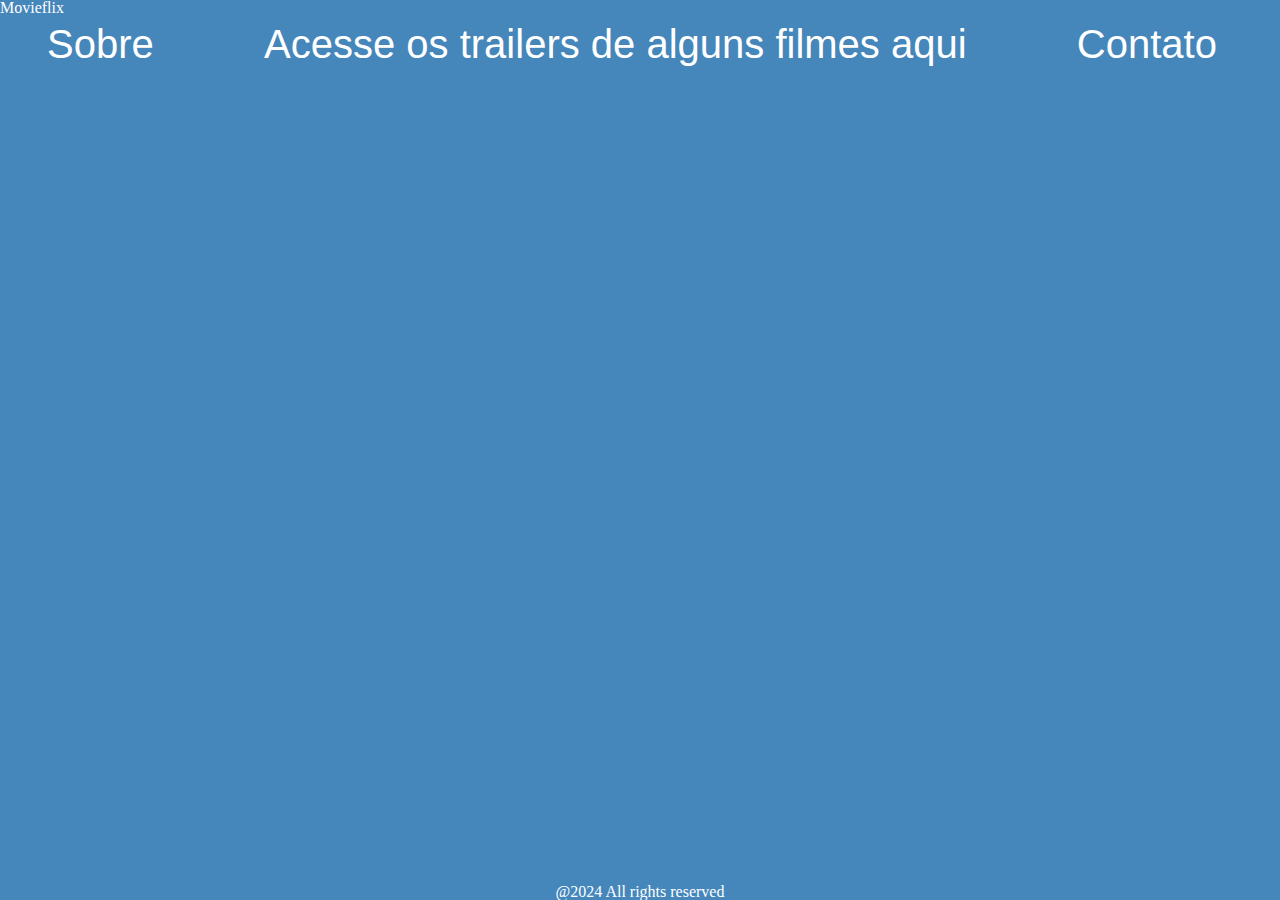
<file: index.html>
<!DOCTYPE html>
<html lang="pt-BR">
<head>
    <meta charset="UTF-8">
    <meta name="viewport" content="width=device-width, initial-scale=1.0">
    <meta name="author" content="Júlia Pereira">
    <meta name="Filmes e séries" content="Site de filmes ">
    <meta name="keywords" content="filmes, streaming">
    <title>Movieflix</title>
    <link rel="stylesheet" href="css/styles.css">
    <link rel="stylesheet" href="css/reset.css">
    <link rel="shortcut icon" href="./img/fazendo-um-filme.png" type="image/x-icon">
</head>
<body>  
  <div><nav class="menu">
  <main>
    <header class="cabeca">
      <h1>Movieflix</h1>
    </header>
  </main>
    <section>
      <ul>
        <li><a href="sobre.html">Sobre</a></li>
        <li><a href="pagina2.html">Acesse os trailers de alguns filmes aqui</a></li>
        <li><a href="mailto:julia.p@estudante.ifro.edu.br">Contato</a></li>
      </ul>
    </section>
    
  </nav>
  </div>

  <div>
    <footer>
      <p>@2024 All rights reserved</p>
  </footer>
  </div>
    
</div>
    

</body>
</html>
</file>
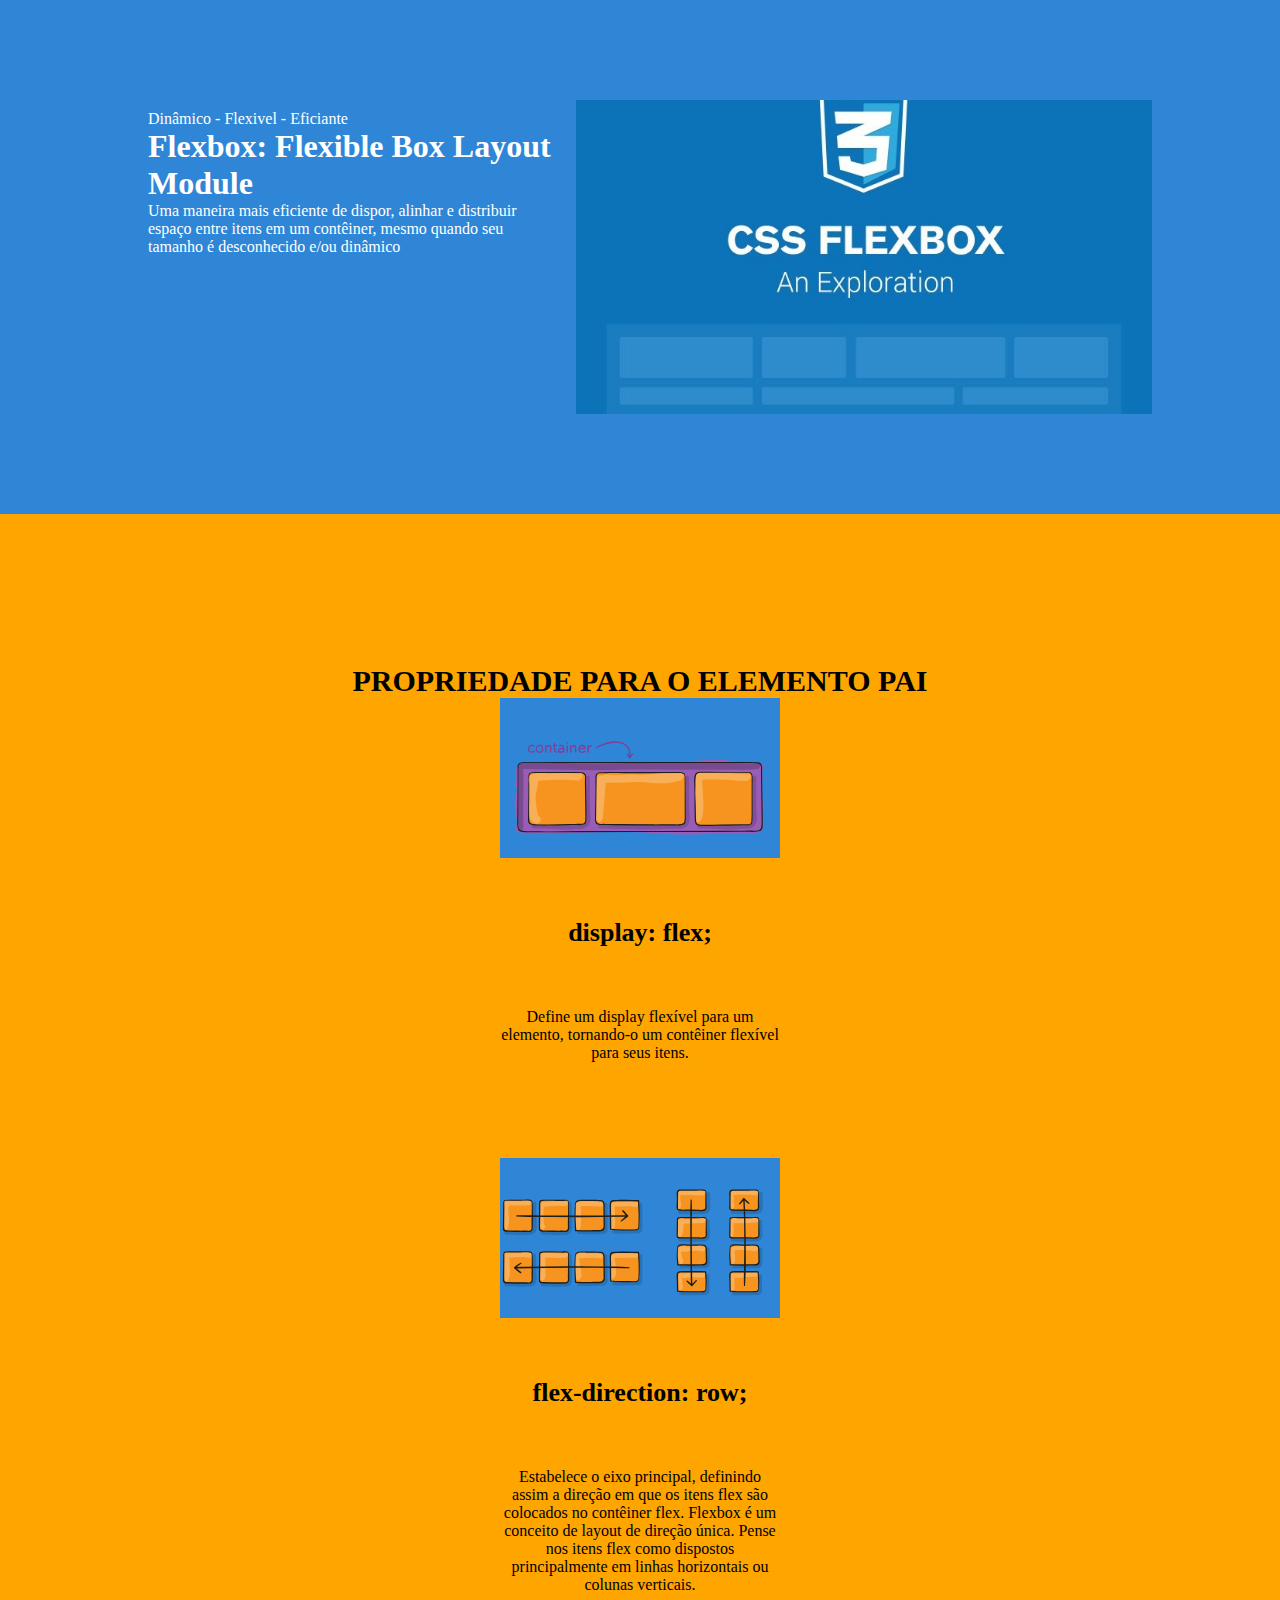
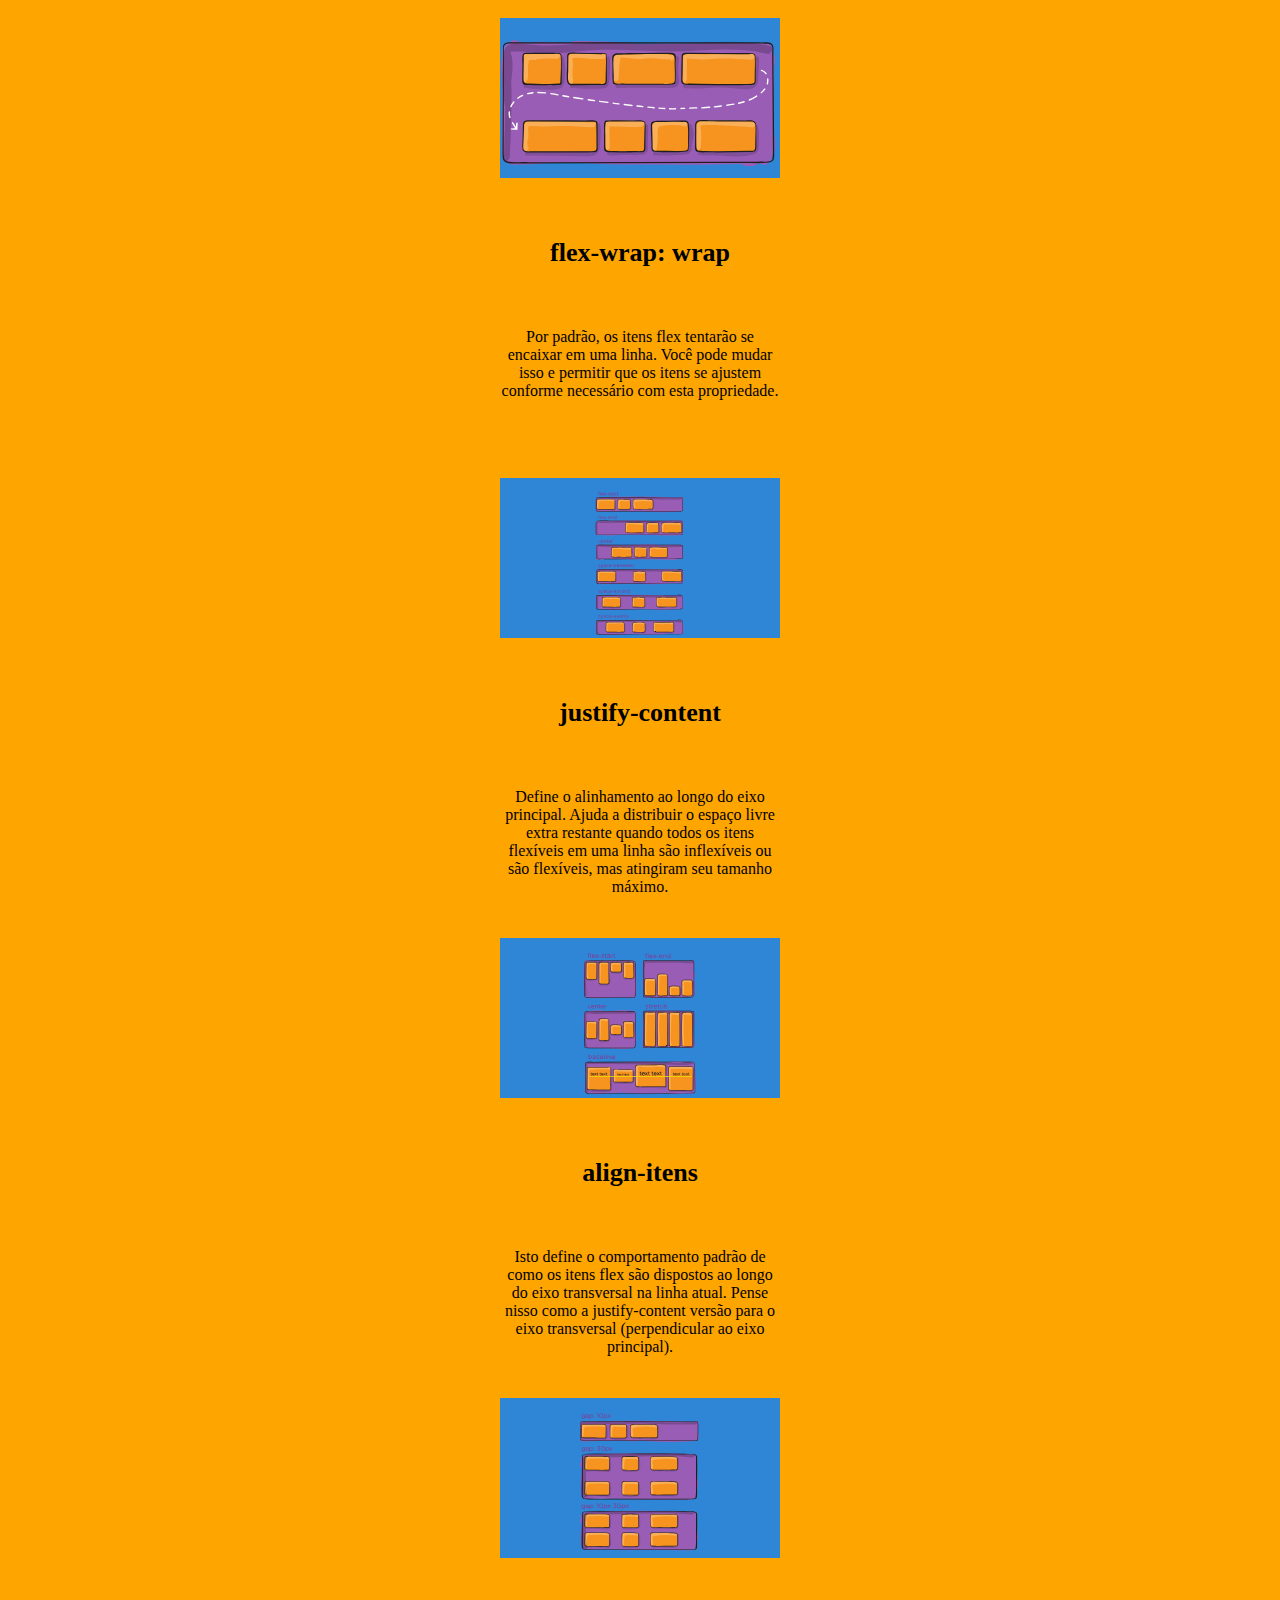
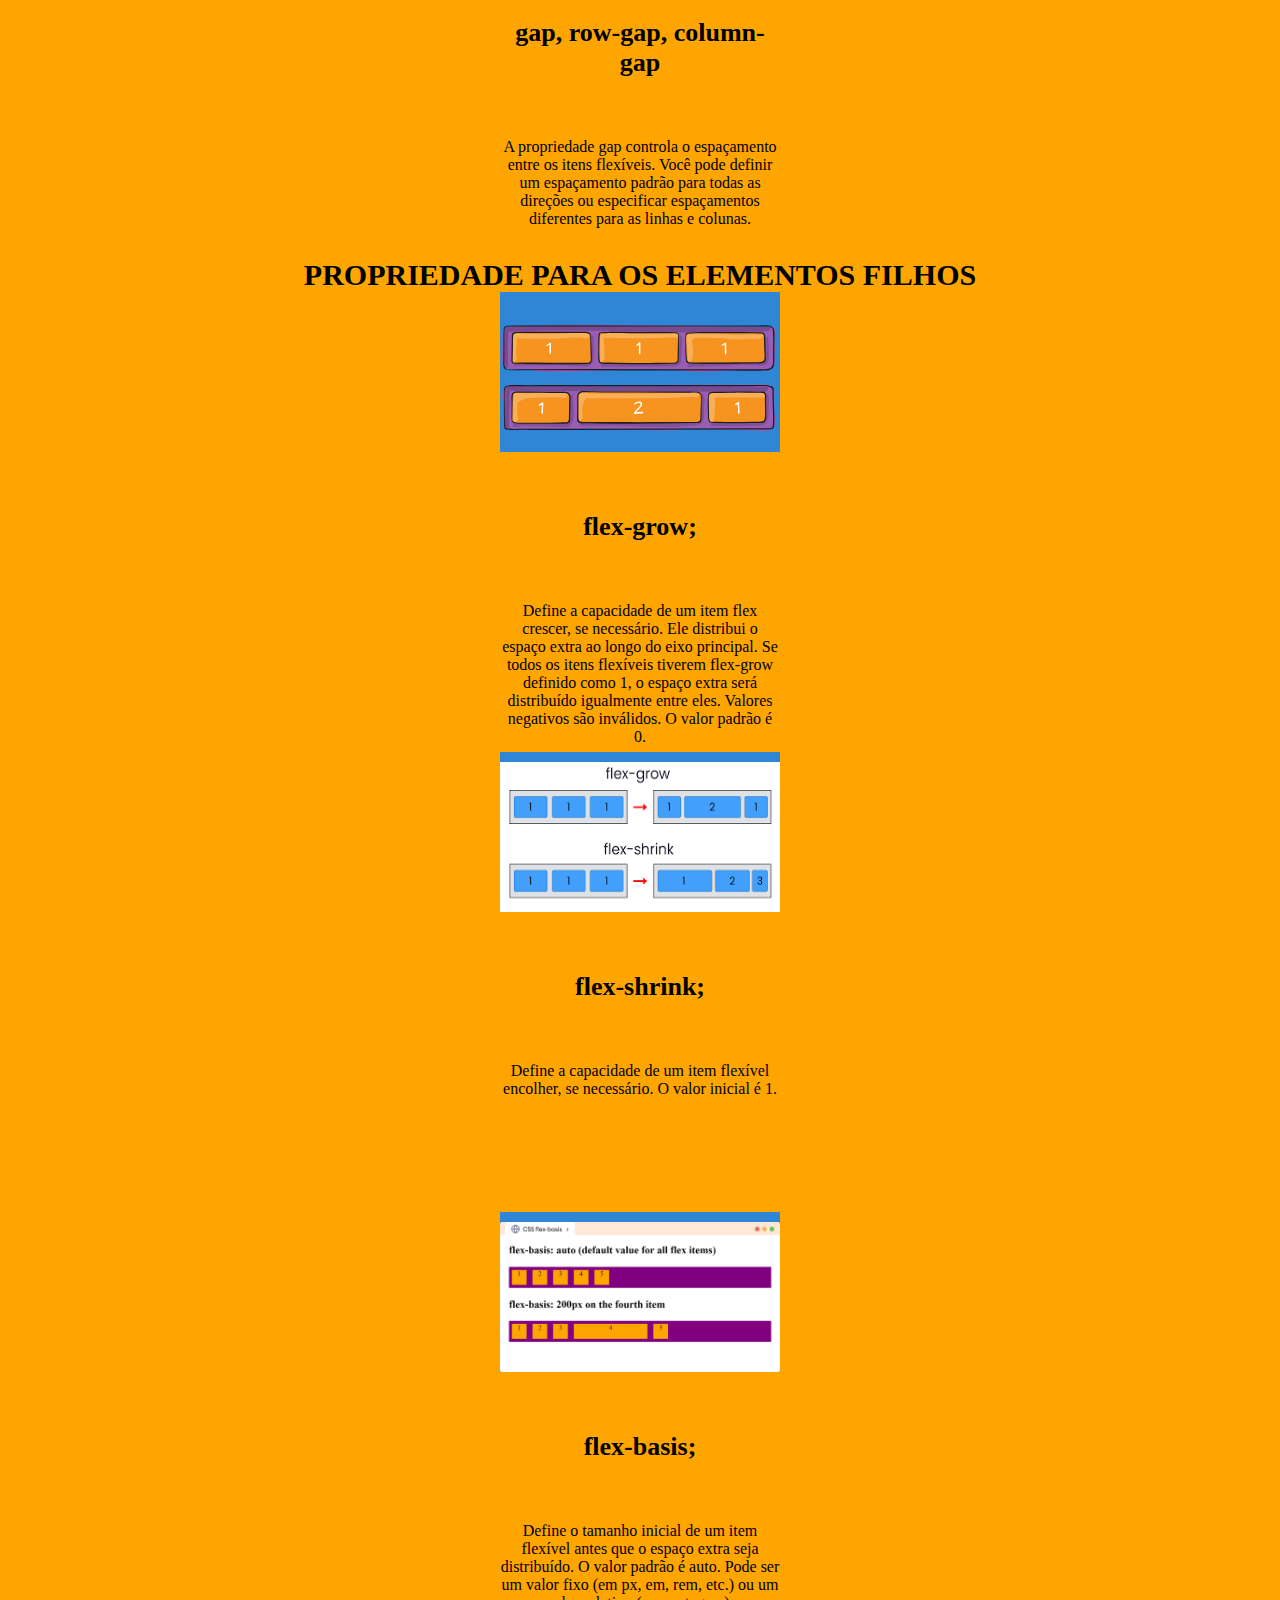
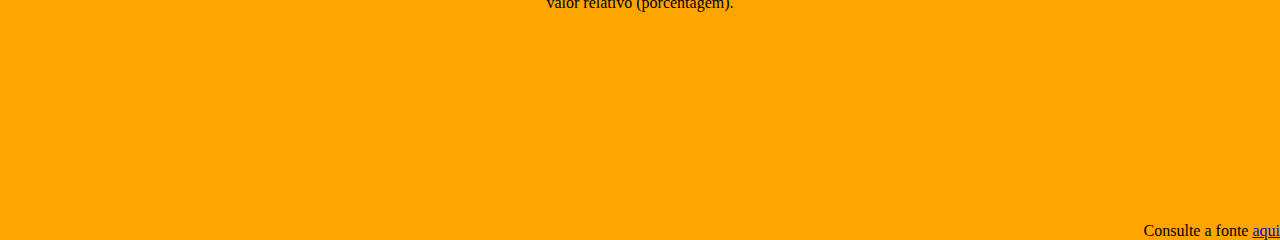
<file: atividade-flex-box/index.html>
<!DOCTYPE html>
<html lang="pt-br">

<head>
    <meta charset="UTF-8">
    <meta name="viewport" content="width=device-width, initial-scale=1.0">
    <meta name="robots" content="noindex, nofollow">
    <title>Flexbox</title>
    <link rel="stylesheet" href="css/style.css">
</head>

<body>
    <div class="secao-banner">
        <div class="container-banner">
            <div class="container-texto">
                <p>Dinâmico - Flexivel - Eficiante</p>
                <h1>Flexbox: Flexible Box Layout Module</h1>
                <p>
                    Uma maneira mais eficiente de dispor, alinhar e distribuir espaço entre itens em um contêiner, mesmo quando seu tamanho é desconhecido e/ou dinâmico
                </p>
            </div>
            <div class="container-banner-imagem">
                <img src="img/imagem-banner.jpeg" />
            </div>
        </div>
    </div>

    <div class="secao-cards">
        <div class="container-subtitulo">
            <h2>Propriedade para o elemento pai</h2>
        </div>
        <div class="container-cards-pais">
            <div class="card">
                <div class="container-card-imagem {"><img src="img/01-container.svg"></div>
                <div class="card-info">
                    <h3>display: flex;</h3>
                    <p>
                        Define um display flexível para um elemento, tornando-o um contêiner flexível para seus itens.
                    </p>
                </div>
            </div>
            <div class="card">
                <div class="container-card-imagem"><img src="img/02-container.svg"></div>
                <div class="card-info">
                    <h3>flex-direction: row;</h3>
                    <p>
                        Estabelece o eixo principal, definindo assim a direção em que os itens flex são colocados no contêiner flex. Flexbox é um conceito de layout de direção única. Pense nos itens flex como dispostos principalmente em linhas horizontais ou colunas verticais.
                    </p>
                </div>
            </div>
            <div class="card">
                <div class="container-card-imagem"><img src="img/04-container.svg"></div>
                <div class="card-info">
                    <h3>flex-wrap: wrap</h3>
                    <p>
                        Por padrão, os itens flex tentarão se encaixar em uma linha. Você pode mudar isso e permitir que os itens se ajustem conforme necessário com esta propriedade.
                    </p>
                </div>
            </div>
            <div class="card">
                <div class="container-card-imagem"><img src="img/05-container.svg"></div>
                <div class="card-info">
                    <h3>justify-content</h3>
                    <p>
                        Define o alinhamento ao longo do eixo principal. Ajuda a distribuir o espaço livre extra restante quando todos os itens flexíveis em uma linha são inflexíveis ou são flexíveis, mas atingiram seu tamanho máximo.
                    </p>
                </div>
            </div>
            <div class="card">
                <div class="container-card-imagem"><img src="img/06-container.svg"></div>
                <div class="card-info">
                    <h3>align-itens</h3>
                    <p>
                        Isto define o comportamento padrão de como os itens flex são dispostos ao longo do eixo transversal na linha atual. Pense nisso como a justify-content versão para o eixo transversal (perpendicular ao eixo principal).
                    </p>
                </div>
            </div>
            <div class="card">
                <div class="container-card-imagem"><img src="img/07-container.svg"></div>
                <div class="card-info">
                    <h3>gap, row-gap, column-gap</h3>
                    <p>
                        A propriedade gap controla o espaçamento entre os itens flexíveis. Você pode definir um espaçamento padrão para todas as direções ou especificar espaçamentos diferentes para as linhas e colunas.
                    </p>
                </div>
            </div>
        </div>
        <div class="container-subtitulo">
            <h2>Propriedade para os elementos filhos</h2>
        </div>
        <div class="container-cards-filhos">
            <div class="card">
                <div class="container-card-imagem {"><img src="img/08-container.svg"></div>
                <div class="card-info">
                    <h3>flex-grow;</h3>
                    <p>
                        Define a capacidade de um item flex crescer, se necessário. Ele distribui o espaço extra ao longo do eixo principal. Se todos os itens flexíveis tiverem flex-grow definido como 1, o espaço extra será distribuído igualmente entre eles. Valores negativos são inválidos. O valor padrão é 0.
                    </p>
                </div>
            </div>
            <div class="card">
                <div class="container-card-imagem {"><img src="img/09-container.png"></div>
                <div class="card-info">
                    <h3> flex-shrink;</h3>
                    <p>
                        Define a capacidade de um item flexível encolher, se necessário. O valor inicial é 1.
                    </p>
                </div>
            </div>

            <div class="card">
                <div class="container-card-imagem {"><img src="img/10-container.png"></div>
                <div class="card-info">
                    <h3>flex-basis;</h3>
                    <p>
                        Define o tamanho inicial de um item flexível antes que o espaço extra seja distribuído. O valor padrão é auto. Pode ser um valor fixo (em px, em, rem, etc.) ou um valor relativo (porcentagem).
                    </p>
                </div>
            </div>
        </div>
    </div>
    <p id="fonte">Consulte a fonte <a href="https://css-tricks.com/snippets/css/a-guide-to-flexbox/" target="_blank">aqui</a></p>
</body>

</html>
</file>
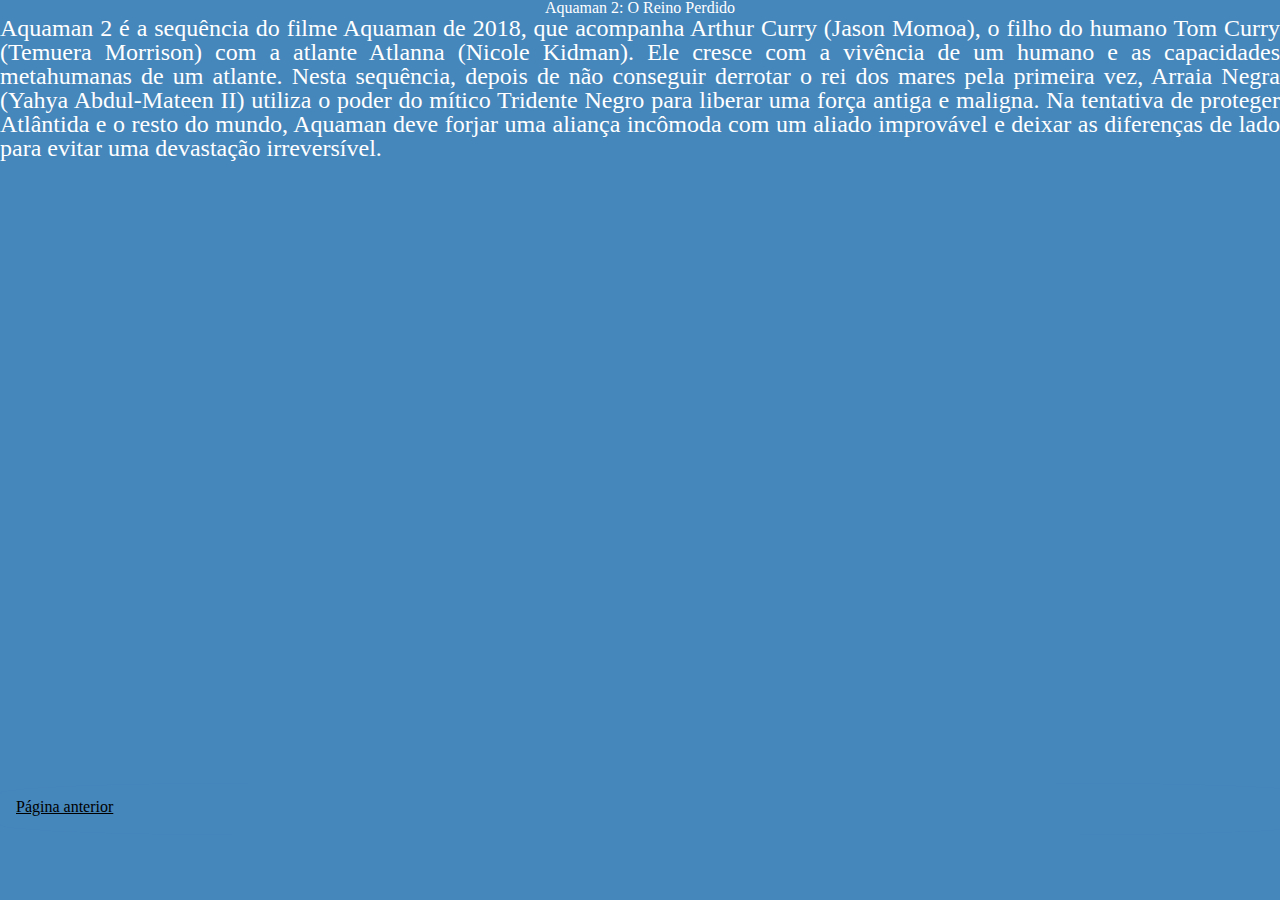
<file: pag-AQUA.HTML>
<!DOCTYPE html>
<html lang="pt-BR">
<head>
    <meta charset="UTF-8">
    <meta name="viewport" content="width=device-width, initial-scale=1.0">
    <title>Aquaman 2: O Reino Perdido</title>
    <link rel="shortcut icon" href="./img/fazendo-um-filme.png" type="image/x-icon">
    <link rel="stylesheet" href="css/styles.css">
    <link rel="stylesheet" href="css/reset.css">
</head>
<body>
    <div class="filme2">
        <h2>Aquaman 2: O Reino Perdido</h2>

    </div>
    <div>
        <p class="sinopseh">Aquaman 2 é a sequência do filme Aquaman de 2018, que acompanha Arthur Curry (Jason Momoa), o filho do humano Tom Curry (Temuera Morrison) com a atlante Atlanna (Nicole Kidman). Ele cresce com a vivência de um humano e as capacidades metahumanas de um atlante. Nesta sequência, depois de não conseguir derrotar o rei dos mares pela primeira vez, Arraia Negra (Yahya Abdul-Mateen II) utiliza o poder do mítico Tridente Negro para liberar uma força antiga e maligna. Na tentativa de proteger Atlântida e o resto do mundo, Aquaman deve forjar uma aliança incômoda com um aliado improvável e deixar as diferenças de lado para evitar uma devastação irreversível.</p>
    </div>
    <div>
        <iframe src="https://www.youtube.com/embed/rPBjB65NV_c" frameborer="0" width="800" height="600" class="yt"></iframe>
    </div>
    <a class="rodape" href="pagina2.html"> Página anterior</a>
    
</body>
</html>
</file>
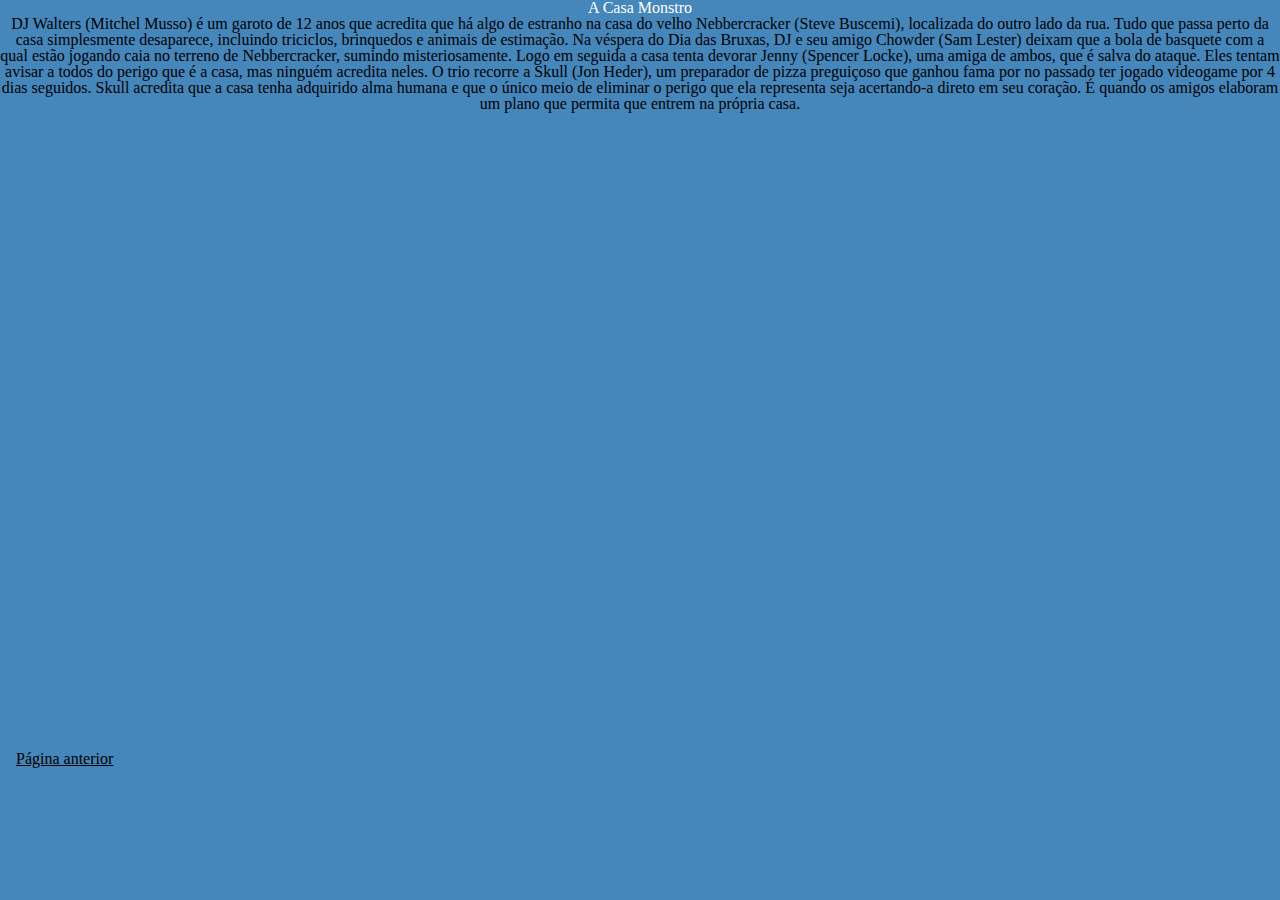
<file: pag-CASA.html>
<!DOCTYPE html>
<html lang="pt-BR">
<head>
    <meta charset="UTF-8">
    <meta name="viewport" content="width=device-width, initial-scale=1.0">
    <title>A Casa Monstro</title>
    <link rel="stylesheet" href="css/reset.css">
    <link rel="shortcut icon" href="./img/fazendo-um-filme.png" type="image/x-icon">
    <link rel="stylesheet" href="css/styles.css">
    <div class="filme4">
        <h2><div class="filme4">
            <h2 class="titprincipal1">A Casa Monstro</h2>
        </div> 
    
    
    <div>
        <p class="sinopseh"></p>DJ Walters (Mitchel Musso) é um garoto de 12 anos que acredita que há algo de estranho na casa do velho Nebbercracker (Steve Buscemi), localizada do outro lado da rua. Tudo que passa perto da casa simplesmente desaparece, incluindo triciclos, brinquedos e animais de estimação. Na véspera do Dia das Bruxas, DJ e seu amigo Chowder (Sam Lester) deixam que a bola de basquete com a qual estão jogando caia no terreno de Nebbercracker, sumindo misteriosamente. Logo em seguida a casa tenta devorar Jenny (Spencer Locke), uma amiga de ambos, que é salva do ataque. Eles tentam avisar a todos do perigo que é a casa, mas ninguém acredita neles. O trio recorre a Skull (Jon Heder), um preparador de pizza preguiçoso que ganhou fama por no passado ter jogado videogame por 4 dias seguidos. Skull acredita que a casa tenha adquirido alma humana e que o único meio de eliminar o perigo que ela representa seja acertando-a direto em seu coração. É quando os amigos elaboram um plano que permita que entrem na própria casa.<p>
    </div>

    <div >
        <iframe src="https://www.youtube.com/embed/q3h98qqikyA" frameborer="0" width="800" height="600"  class="ytcasa"></iframe>
    
    </div>
       
    
    
    <a class="rodape" href="pagina2.html"> Página anterior</a>
</head>
<body>
    
</body>
</html>
</file>
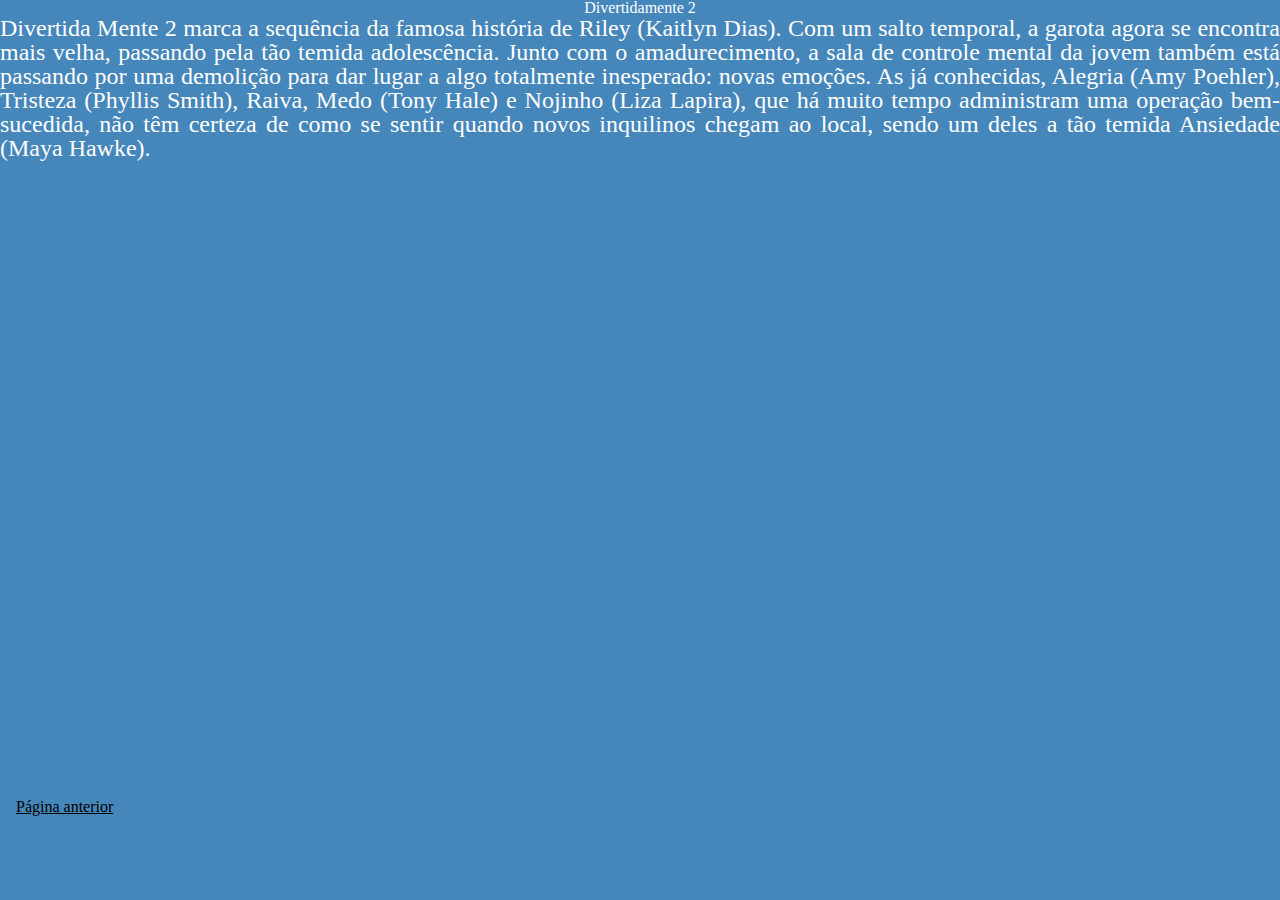
<file: pag-DIV.html>
<!DOCTYPE html>
<html lang="pt-BR">
<head>
    <meta charset="UTF-8">
    <meta name="viewport" content="width=device-width, initial-scale=1.0">
    <title>Divertidamente 2</title>
    <link rel="stylesheet" href="css/reset.css">
    <link rel="shortcut icon" href="./img/fazendo-um-filme.png" type="image/x-icon">
    <link rel="stylesheet" href="css/styles.css">
    
</head>
<body>
    <div class="filme2">
        <h2>Divertidamente 2</h2>
        <div>
            <p class="sinopseh">Divertida Mente 2 marca a sequência da famosa história de Riley (Kaitlyn Dias). Com um salto temporal, a garota agora se encontra mais velha, passando pela tão temida adolescência. Junto com o amadurecimento, a sala de controle mental da jovem também está passando por uma demolição para dar lugar a algo totalmente inesperado: novas emoções. As já conhecidas, Alegria (Amy Poehler), Tristeza (Phyllis Smith), Raiva, Medo (Tony Hale) e Nojinho (Liza Lapira), que há muito tempo administram uma operação bem-sucedida, não têm certeza de como se sentir quando novos inquilinos chegam ao local, sendo um deles a tão temida Ansiedade (Maya Hawke).</p>
        </div>

    </div>
    <div>
        <iframe src="https://www.youtube.com/embed/ebo1jNfIgA4" frameborer="0" width="800" height="600" class="yt" ></iframe>
    </div>
    <a class="rodape" href="pagina2.html"> Página anterior</a>
    
</body>
</html>
</file>
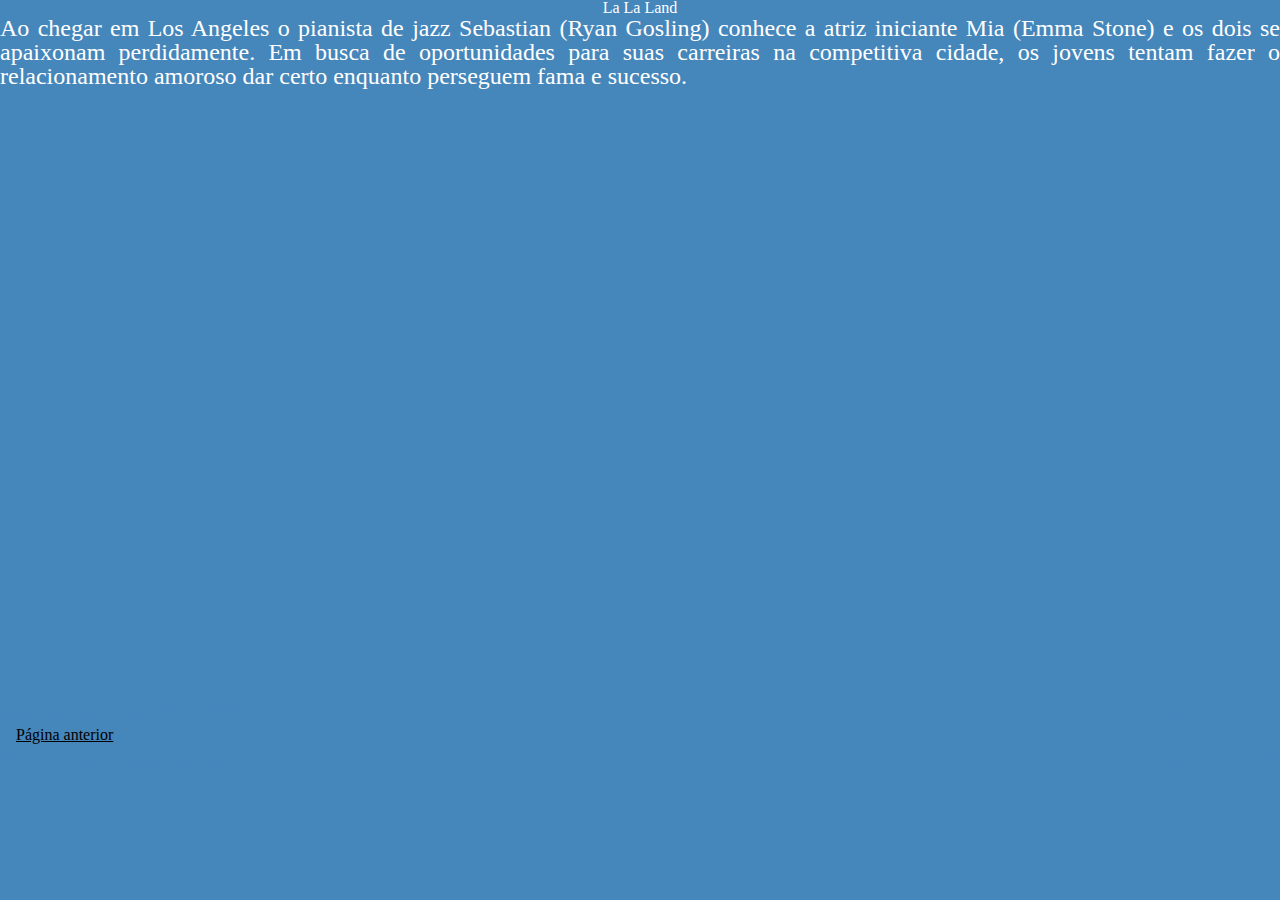
<file: pag-LALA.html>
<!DOCTYPE html>
<html lang="pt-BR">
<head>
    <meta charset="UTF-8">
    <meta name="viewport" content="width=device-width, initial-scale=1.0">
    <title>La La Land - Cantando Estações/</title>
    <link rel="stylesheet" href="css/reset.css">
    <link rel="shortcut icon" href="./img/fazendo-um-filme.png" type="image/x-icon">
    <link rel="stylesheet" href="css/styles.css">
</head>
<body>
    <div class="filme2">
        <h2>La La Land</h2>
        <div>
            <p class="sinopseh">Ao chegar em Los Angeles o pianista de jazz Sebastian (Ryan Gosling) conhece a atriz iniciante Mia (Emma Stone) e os dois se apaixonam perdidamente. Em busca de oportunidades para suas carreiras na competitiva cidade, os jovens tentam fazer o relacionamento amoroso dar certo enquanto perseguem fama e sucesso.
            </p>
        </div>

    </div>
    <div>
        <iframe src="https://www.youtube.com/embed/ebo1jNfIgA4" frameborer="0" width="800" height="600" class="yt" ></iframe>
    </div>
    <a class="rodape" href="pagina2.html"> Página anterior</a>
    
</body>
</html>
</file>
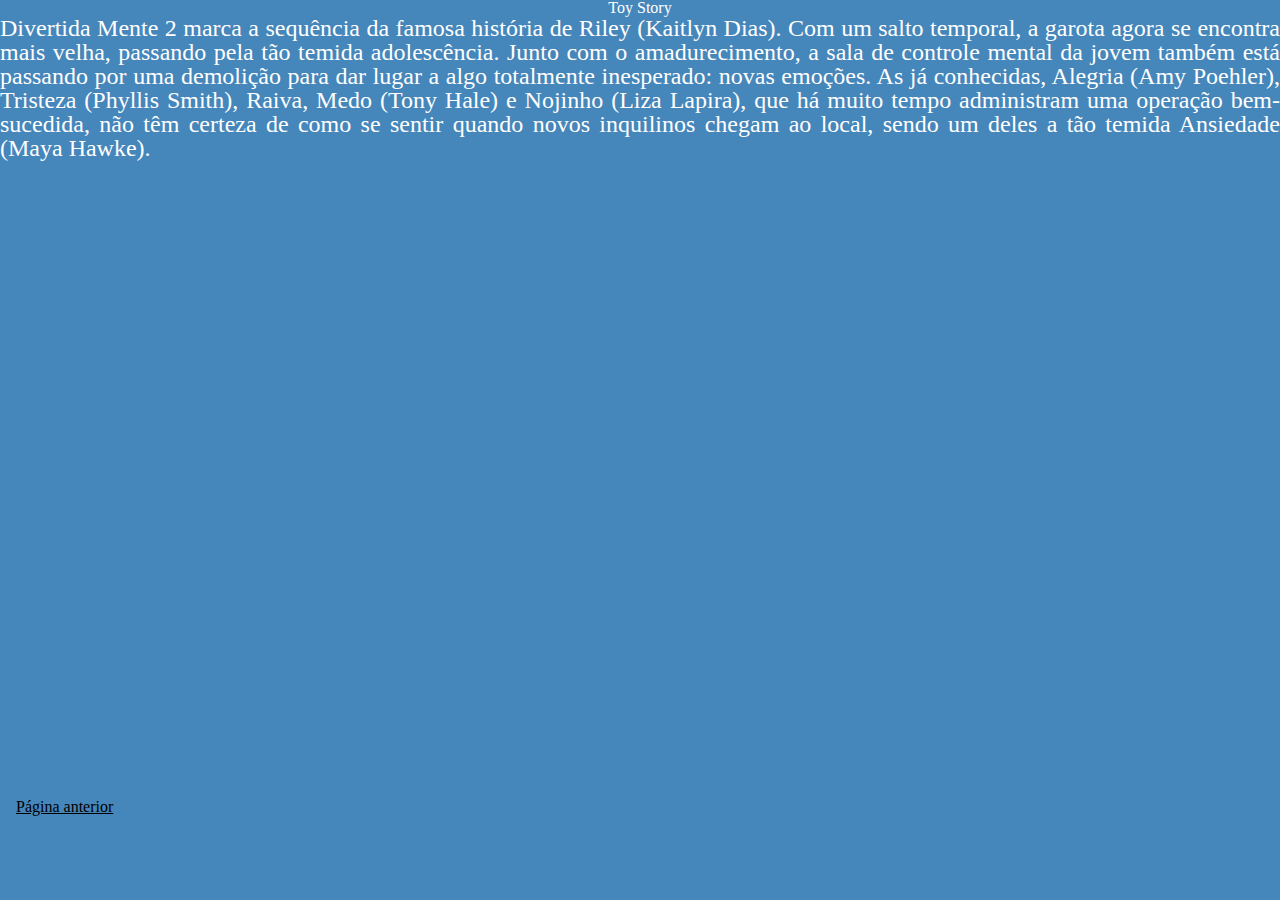
<file: pag-toy.html>
<!DOCTYPE html>
<html lang="pt-BR">
<head>
    <meta charset="UTF-8">
    <meta name="viewport" content="width=device-width, initial-scale=1.0">
    <title>Toy Story</title>
    <link rel="stylesheet" href="css/reset.css">
    <link rel="shortcut icon" href="./img/fazendo-um-filme.png" type="image/x-icon">
    <link rel="stylesheet" href="css/styles.css">
</head>
<body>
    <div class="filme2">
        <h2>Toy Story</h2>
        <div>
            <p class="sinopseh">Divertida Mente 2 marca a sequência da famosa história de Riley (Kaitlyn Dias). Com um salto temporal, a garota agora se encontra mais velha, passando pela tão temida adolescência. Junto com o amadurecimento, a sala de controle mental da jovem também está passando por uma demolição para dar lugar a algo totalmente inesperado: novas emoções. As já conhecidas, Alegria (Amy Poehler), Tristeza (Phyllis Smith), Raiva, Medo (Tony Hale) e Nojinho (Liza Lapira), que há muito tempo administram uma operação bem-sucedida, não têm certeza de como se sentir quando novos inquilinos chegam ao local, sendo um deles a tão temida Ansiedade (Maya Hawke).</p>
        </div>

    </div>
    <div>
        <iframe src="https://www.youtube.com/embed/_8vw4UikKhg" frameborer="0" width="800" height="600" class="yt" ></iframe>
    </div>
    <a class="rodape" href="pagina2.html"> Página anterior</a>
    
</body>
</html>
</file>
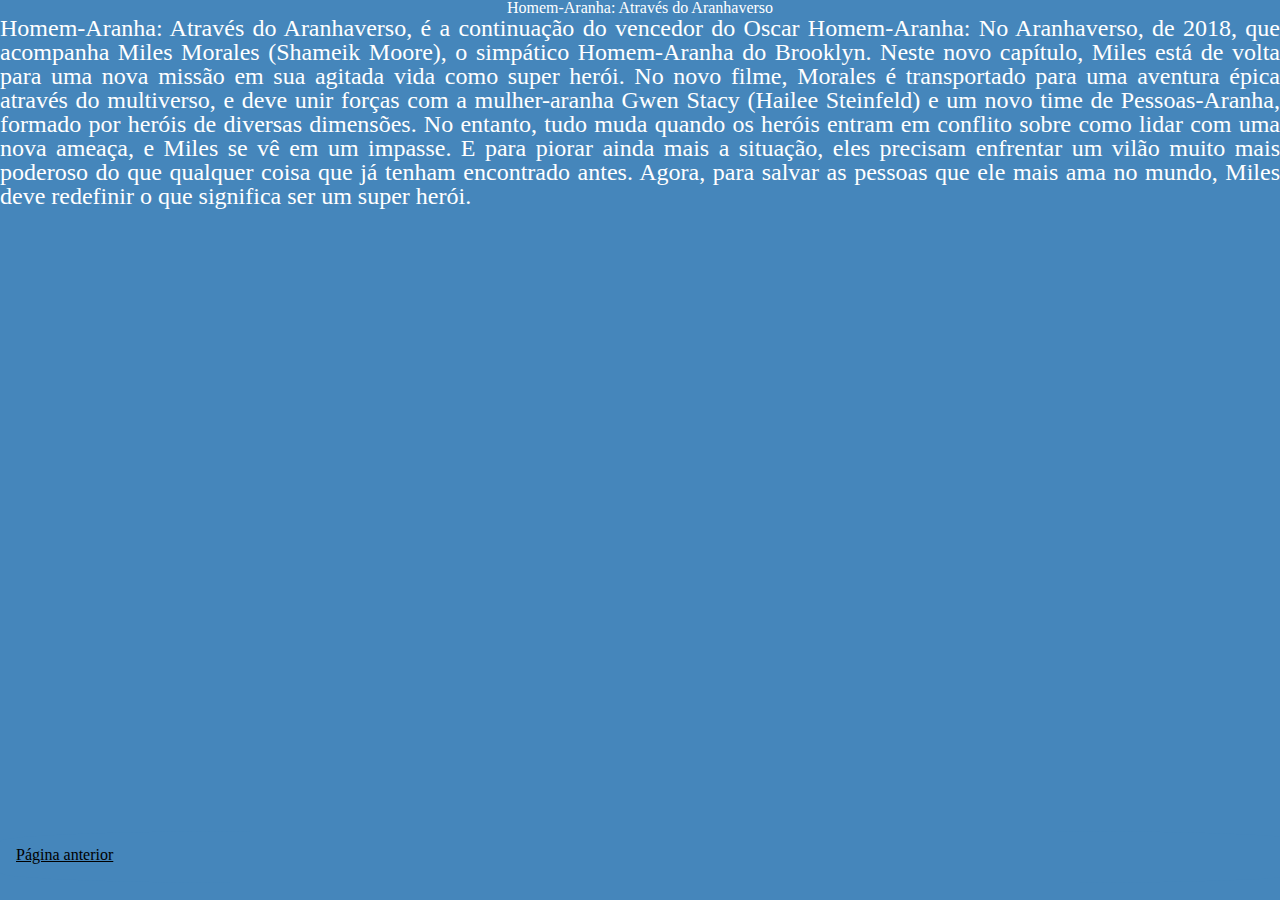
<file: pag_HA.html>
<!DOCTYPE html>
<html lang="pt-br">
<head>
    <meta charset="UTF-8">
    <meta name="viewport" content="width=device-width, initial-scale=1.0">
    <title>Homem-Aranha: Através do Aranhaverso</title>
    <link rel="shortcut icon" href="./img/fazendo-um-filme.png" type="image/x-icon">
    <link rel="stylesheet" href="css/styles.css">
    <link rel="stylesheet" href="css/reset.css">
</head>
<body>
    <div class="filmtit">
        <h2>Homem-Aranha: Através do Aranhaverso</h2>
    </div>
    
    
    
    <div>
        <p class="sinopseh">Homem-Aranha: Através do Aranhaverso, é a continuação do vencedor do Oscar Homem-Aranha: No Aranhaverso, de 2018, que acompanha Miles Morales (Shameik Moore), o simpático Homem-Aranha do Brooklyn. Neste novo capítulo, Miles está de volta para uma nova missão em sua agitada vida como super herói. No novo filme, Morales é transportado para uma aventura épica através do multiverso, e deve unir forças com a mulher-aranha Gwen Stacy (Hailee Steinfeld) e um novo time de Pessoas-Aranha, formado por heróis de diversas dimensões. No entanto, tudo muda quando os heróis entram em conflito sobre como lidar com uma nova ameaça, e Miles se vê em um impasse. E para piorar ainda mais a situação, eles precisam enfrentar um vilão muito mais poderoso do que qualquer coisa que já tenham encontrado antes. Agora, para salvar as pessoas que ele mais ama no mundo, Miles deve redefinir o que significa ser um super herói.</p>
    </div>
        
    <div>
        <iframe src="https://www.youtube.com/embed/LZBlXkDvhh4" frameborder="0" width="800" height="600" class="yt"></iframe>
    </div>
    
    <a class="rodape" href="pagina2.html">Página anterior</a>
</body>
</html>
</file>
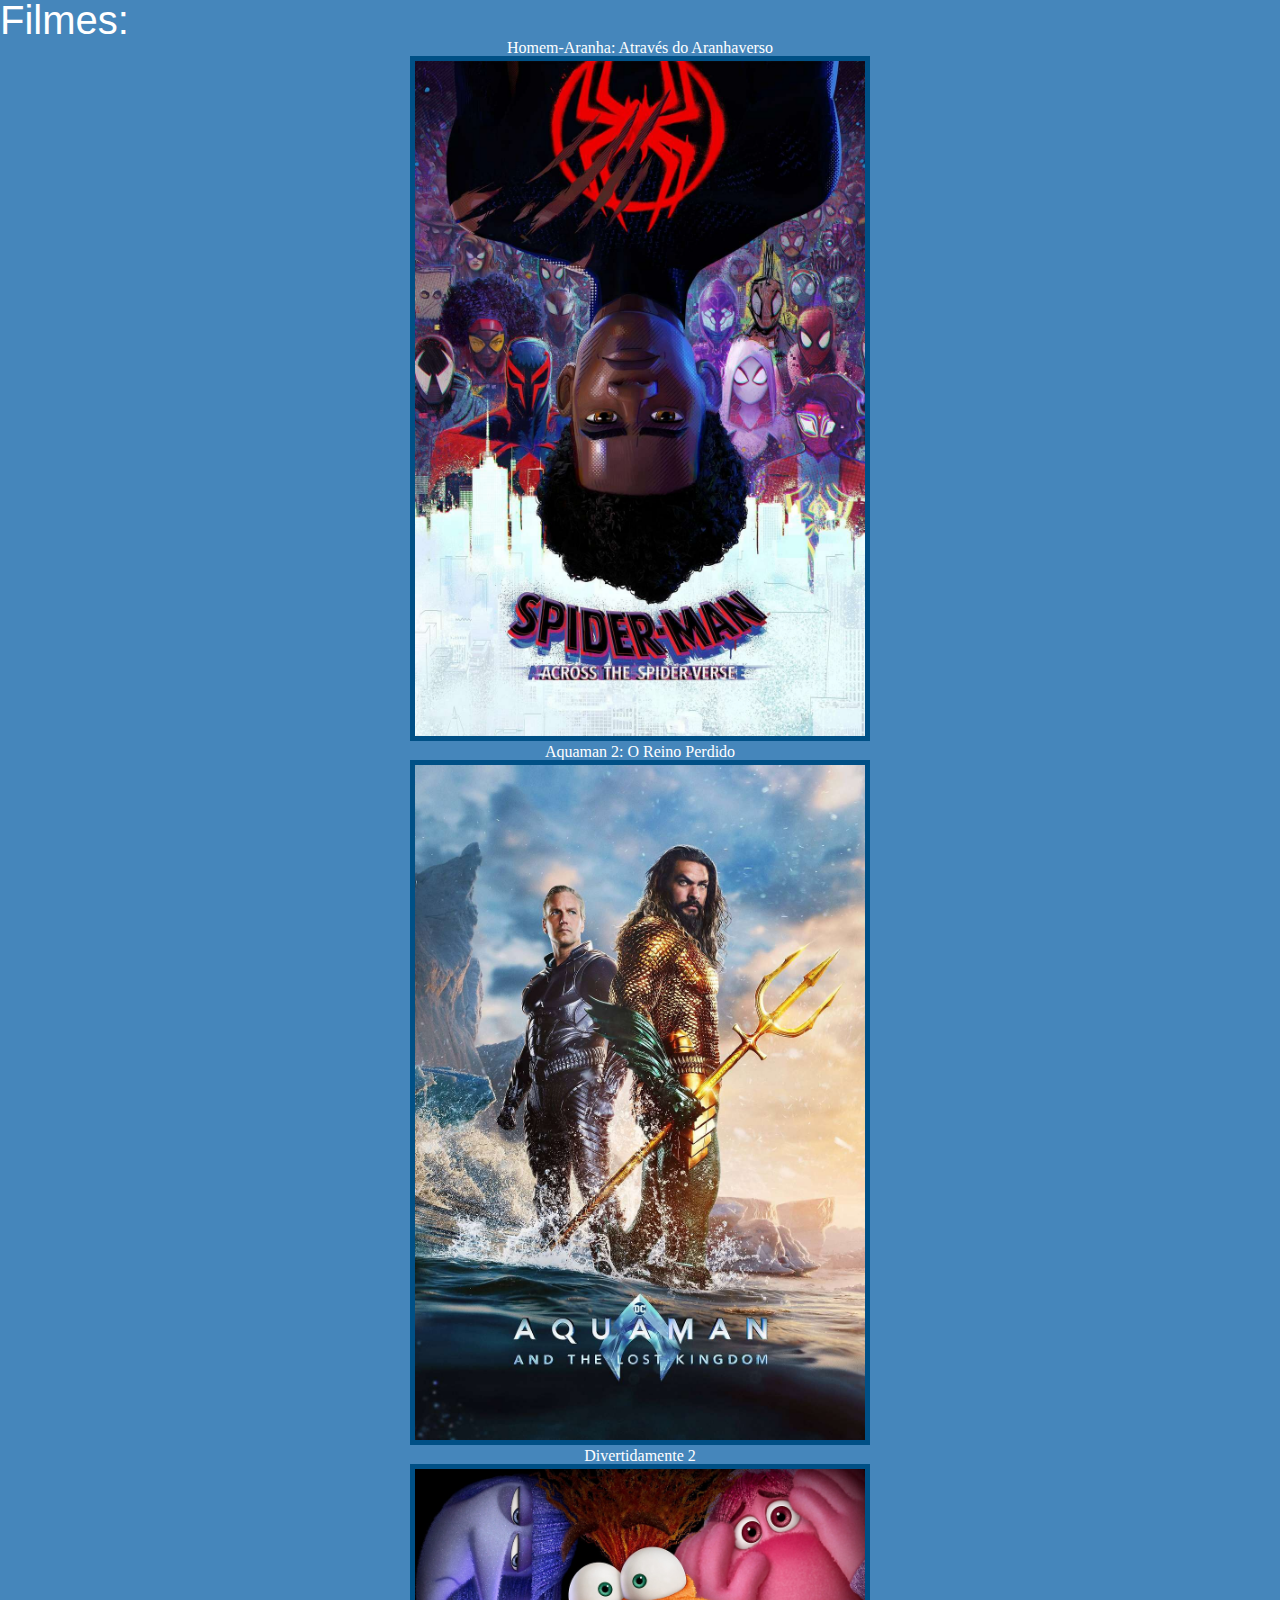
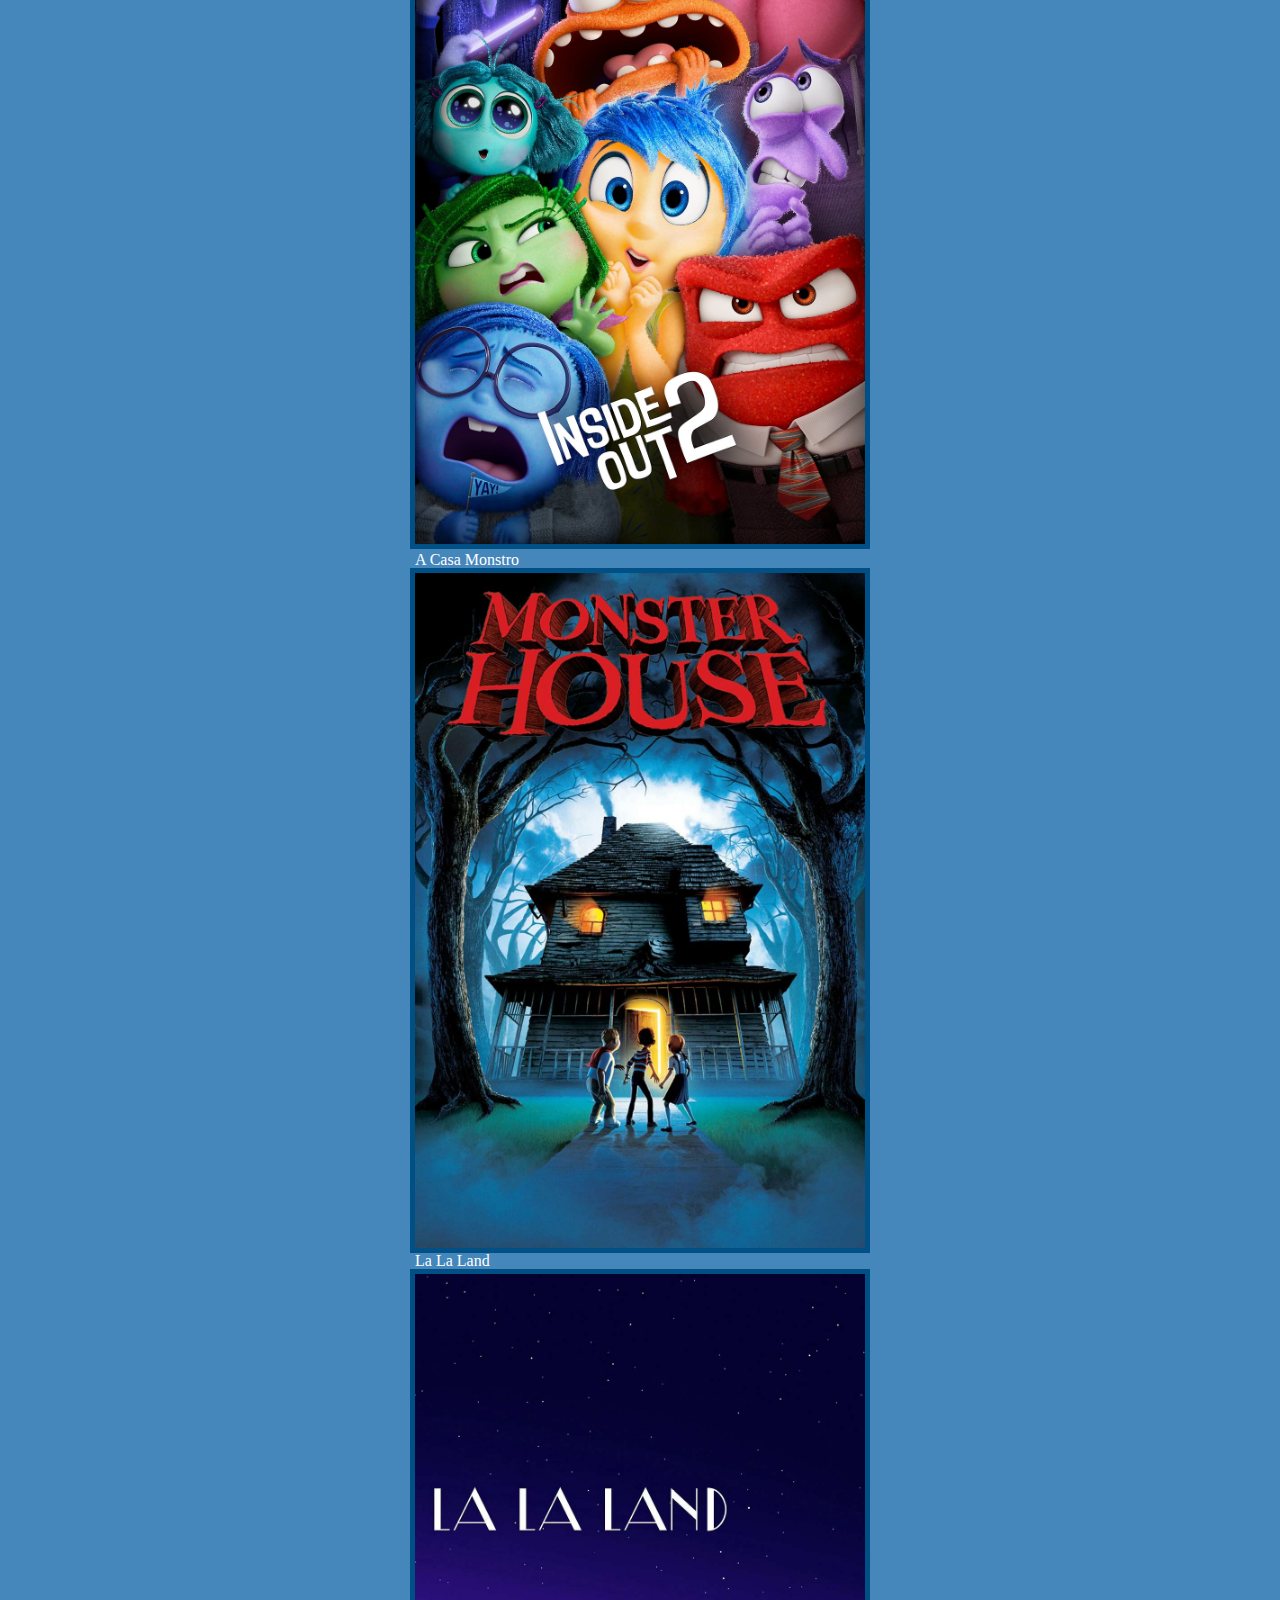
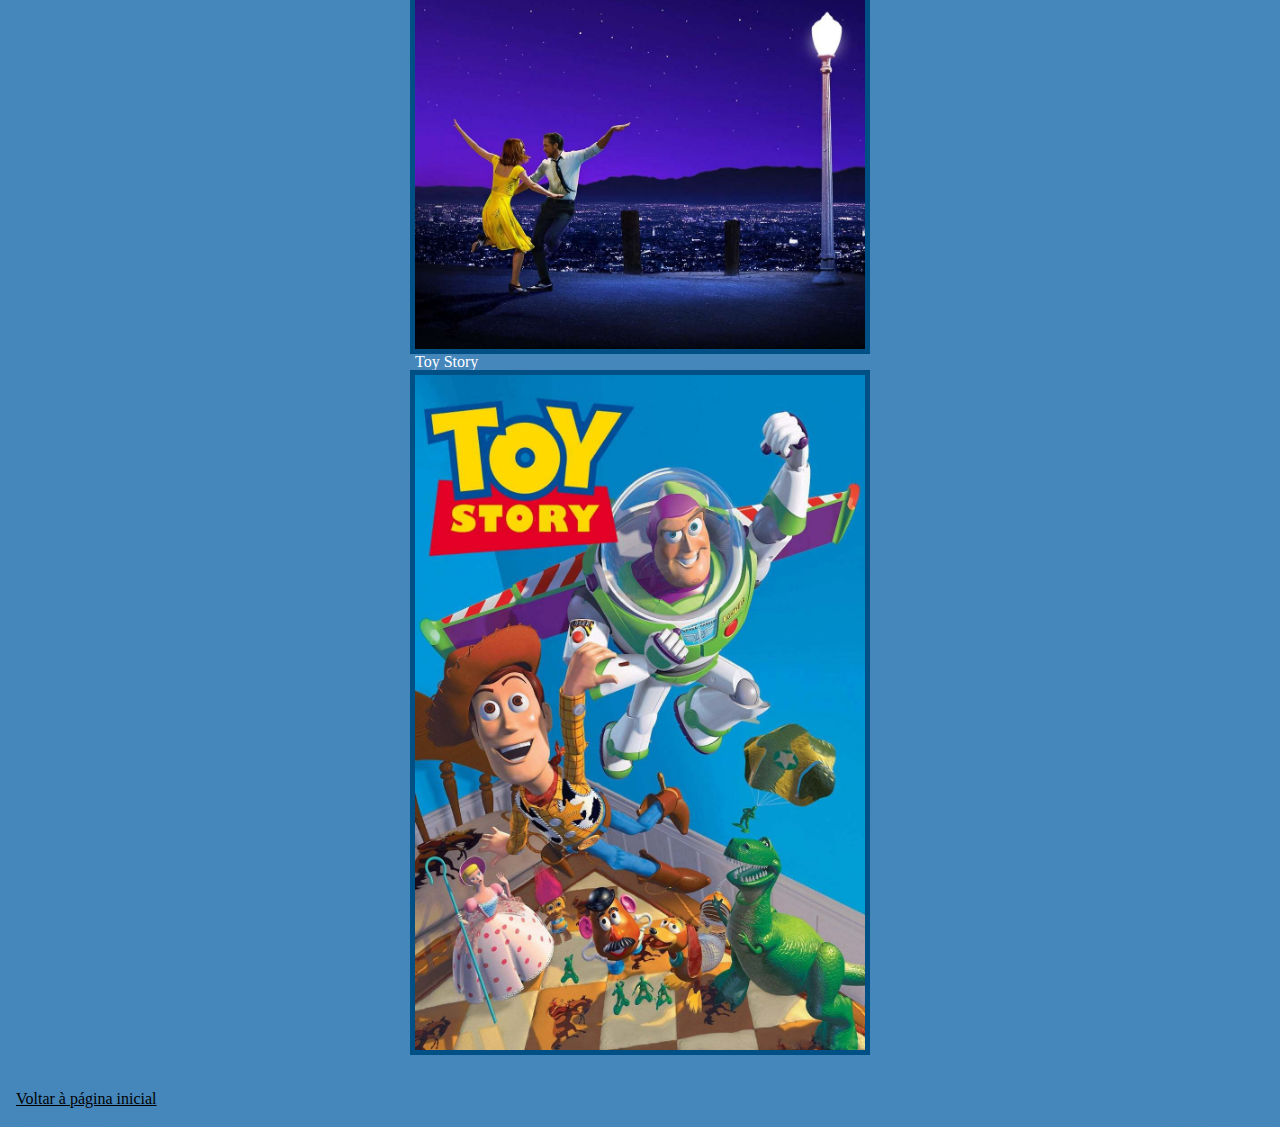
<file: pagina2.html>
<!DOCTYPE html>
<html lang="pt-BR">
<head>
    <meta charset="UTF-8">
    <meta name="viewport" content="width=device-width, initial-scale=1.0">
    <title>Movieflix</title>
    <link rel="stylesheet" href="css/reset.css">
    <link rel="stylesheet" href="css/styles.css">
    <link rel="shortcut icon" href="./img/fazendo-um-filme.png" type="image/x-icon">
</head>
<body>
    <h1>Filmes:</h1>
    <div class="filme1">
        <h2>Homem-Aranha: Através do Aranhaverso </h2>
    <a href="pag_HA.html" ><img class="filmeh" src="./img/homemara.jpg"> </a>


    </div> 
    
    <div class="filme2">
        <h2 > Aquaman 2: O Reino Perdido</h2>
        <a href="pag-AQUA.HTML" ><img class="filmeaqua" src="./img/aquaman-2-o-reino-perdido.jpg"> </a>
        
    </div>

    <div class="filme3">
        <h2 class="titdiv"> Divertidamente 2 </h2 >
        <a href="pag-DIV.html" > <img  class="filmediv" src="./img/divertidamente2.jpg"> </a>
    </div>

    <div class="filme4">
        <h2 class="titcasa">A Casa Monstro</h2 >
        <a href="pag-CASA.html" > <img class="filmecasa" src="./img/casamon.jpg"> </a>

    </div>

    <div class="filme5">
        <h2 class="titlala"> La La Land</h2>
        <a href="pag-LALA.html" > <img class="filmelala" src="./img/lalaland.jpg"> </a>

    </div>

    <div class="filme6">
        <h2 class="tittoy">Toy Story</h2>
        <a href="pag-toy.html" > <img class="filmetoy" src="./img/toystory.jpg"> </a>

    </div>
    
    <a href="index.html" class="rodape">Voltar à página inicial</a>
    
    

</body>
</html>
</file>
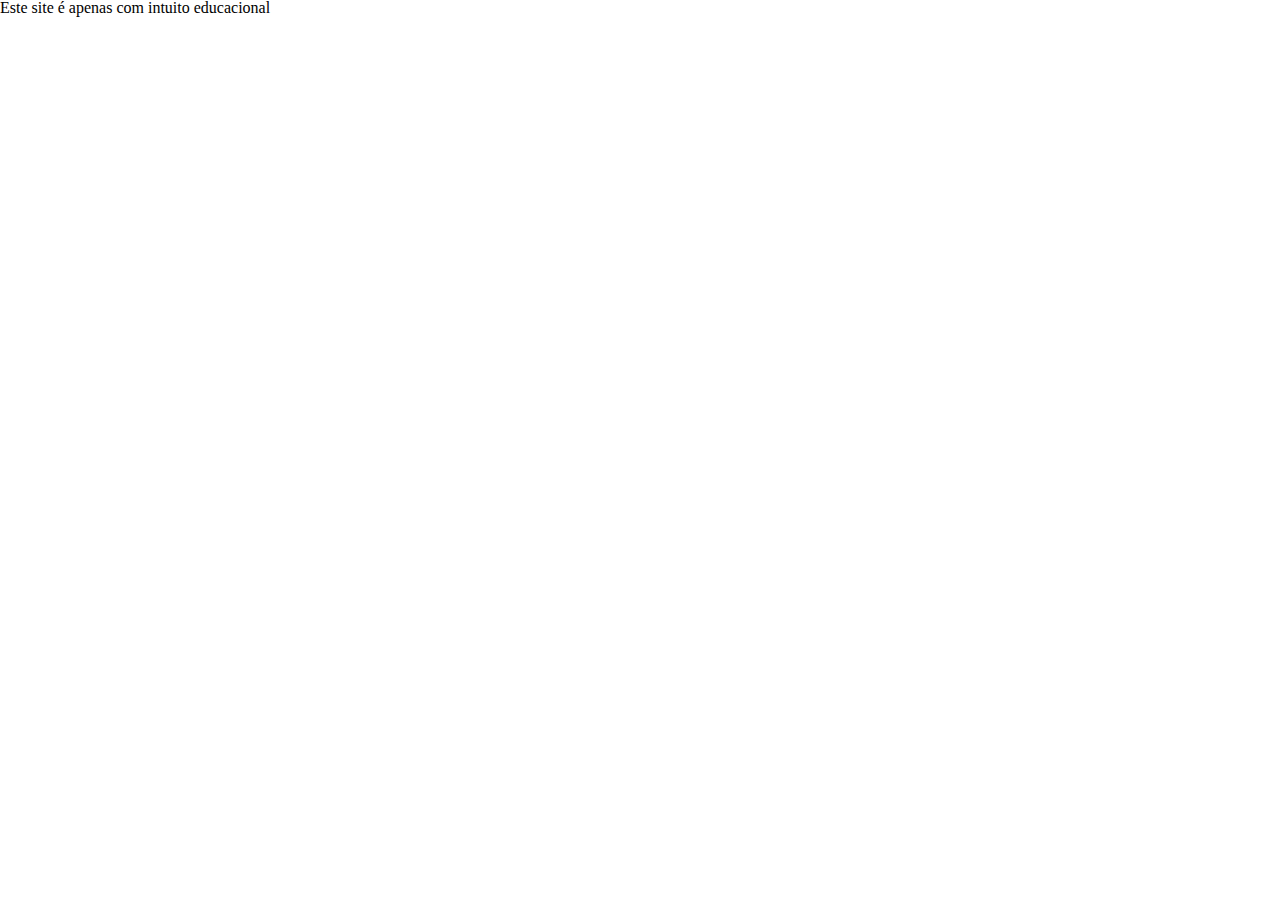
<file: sobre.html>
<!DOCTYPE html>
<html lang="pt-BR">
<head>
    <meta charset="UTF-8">
    <meta name="viewport" content="width=device-width, initial-scale=1.0">
    <title>Sobre</title>
    <link rel="stylesheet" href="css/reset.css">
</head>
<body>
    <div>
        <p class="sinopseh">Este site é apenas com intuito educacional</p>
    </div>
</body>
</html>
</file>
<file: css/styles.css>
h1{
    color: white;
    font-size: 40px;
    font-family: 'Lucida Sans', 'Lucida Sans Regular', 'Lucida Grande', 'Lucida Sans Unicode', Geneva, Verdana, sans-serif;
    
}
.filme2, .filme1, .filme3{
    text-align: center;
    width: 100%;
    color: white;
    
}

h5 {
    font-family: 'Gill Sans', 'Gill Sans MT', Calibri, 'Trebuchet MS', sans-serif;
}

.desc {
    font-size: 1.2rem;
    border: 0.5rem solid blue;
}

.rodape {
    width: 100%;
    background-color: rgb(0, 80, 134);
    display: flex;
    color: black;
    padding: 1rem;
}

.filmeh, .filmeaqua, .filmediv, .filmecasa, .filmelala, .filmetoy {
    border: 5px solid rgb(0, 80, 134);
    width: 100%;
    max-width: 450px;
}

a:hover {
    color: rgb(0, 204, 255);
}

.filmtit, .titprincipal1 {
    
    color: white;
}

body {
    background-color: rgb(69, 134, 187);
}

.filmecasa, .filmelala, .filmetoy {
    display: flex;
    position: relative;
    margin-left: auto;
    margin-right: auto;
}

.titcasa, .titlala, .tittoy {
    width: 100%;
    max-width: 450px;
    display: flex;
    position: relative;
    margin: 0 auto;
    color: white;
    font-family: 'Lucida Sans', 'Lucida Sans Regular', 'Lucida Grande', 'Lucida Sans Unicode', Geneva, Verdana, 
}

.yt {
    position: relative;
    margin: 0 auto;
    border-color: rgb(69, 134, 187);
    margin-left: 50vh;
}

@media (max-width: 768px) {
    .desc {
        font-size: 1rem;
        border-width: 0.2rem;
    }
}


.menu ul {
    display: flex;
    list-style: none;
    padding: 0;
    margin: 0;
    width: 100%;  
}

.menu li {
    font-size: 40px;
    margin-right: 1rem; 
    flex-grow: 1;  
    text-align: center; 
    font-family: 'Lucida Sans', 'Lucida Sans Regular', 'Lucida Grande', 'Lucida Sans Unicode', Geneva, Verdana, sans-serif;
}

.menu a {
    text-decoration: none;
    color: white;
    display: block;  
    padding: 0.5rem 0;  
}

@media (max-width: 600px) {
    .menu li {
        margin-right: 0.5rem;  
    }
}
.rodape {
    text-align: center;
    margin-top: 20px;
    padding-bottom: 20px;
    background-color:  rgb(69, 134, 187);
    border-radius: 20%;
}

.rodape a {
    text-decoration: none;
    color: rgb(69, 134, 187);
}

.rodape a:hover {
    text-decoration: underline;
}

footer {
    position: absolute;
    bottom: 0;
    left: 0;
    width: 100%;
    text-align: center;
    background-color: rgb(69, 134, 187);
    color: white;
    padding: 10px 0;
}

.sinopseh{
    color: white;
    font-size:x-large;
    text-align: justify;
}

h2{
    text-align: center;
}
</file>
<file: atividade-flex-box/css/style.css>
:root{
    --cor-principal: #2f86d6;
    --cor-secundaria-contraste: #ffca3a;
    --cor-secundaria: #ffa500;
}

*{
    margin: 0;
    padding: 0;
}

.secao-banner{
    background-color: var(--cor-principal);
    padding: 100px 0px;    
}

body{
    background-color: var(--cor-secundaria);
}

.container-banner{
    width: 100%;
    max-width: 1024px;
    margin: 0 auto;
    display: flex;
    flex-wrap: wrap;
}
.container-texto{
    color: #fff;
    padding: 10px 20px;
    flex: 1 1 300px;
    flex-direction: column;
    justify-content: center;
    gap: 20px;
}

.container-banner-imagem{
    flex-grow: 1;
    flex-shrink: 1;
    flex-basis: 468px;
}

.container-banner-imagem img{
    width: 100%;
    height: 100%;
}
.secao-cards{
    background-color: var(--cor-secundaria);
    padding: 100px 0px;
    margin: 50px;
    display: flex;
    flex-direction: column;
    align-items: center;
}
.secao-cards-pais,
.conteiner-cards-filhos{
    max-width: 1024px;
    padding: 40px 0px;
    display: flex;
    justify-content: space-evenly;
    flex-wrap: wrap;
    gap: 20px;
}

.card{
    width: 280px;
    height: 450px;
    background-color: var(--cor-principal);
    display: flex;
    flex-direction: column;
    justify-content: space-between;
    align-items: center;
    padding: 10px 0 0 0;
    text-align: center;
}

.card-info{
    background-color: var(--cor-secundaria);
    flex-grow: 1;
}

.container-card-imagem{
    height: 150px;
}

.container-card-imagem img{
    width: 100%;
    height: 100%;
}

h2{
    font-size: 30px;
    text-transform: uppercase;
    text-align: center;
}

h3{
    font-size: 26px;
    margin: 60px 0 ;
}

#fonte{
    text-align: right;
}
</file>
